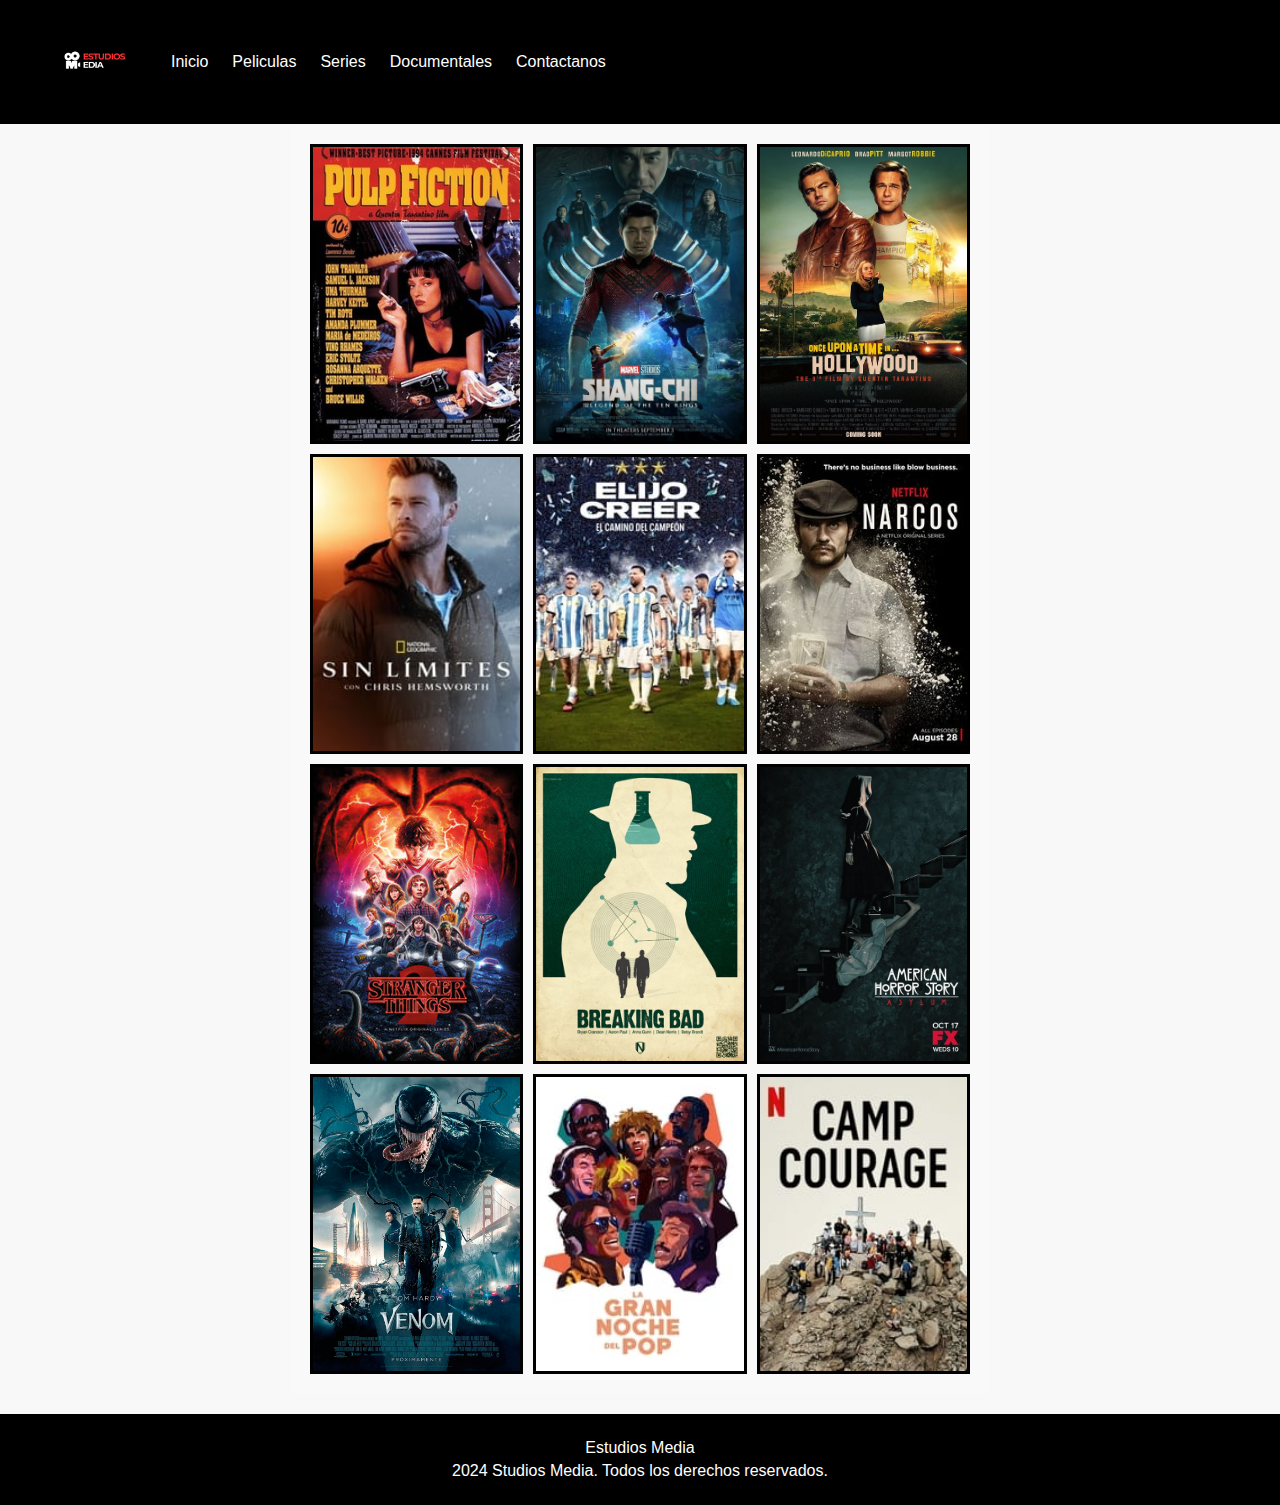
<file: index.html>
<!DOCTYPE html>
<html lang="es">
<head>
    <meta charset="UTF-8">
    <meta name="viewport" content="width=device-width, initial-scale=1.0">
    <link rel="stylesheet" href="css/estilos.css">
    <title>Estudios Media</title>
    <link rel="stylesheet" href="https://cdnjs.cloudflare.com/ajax/libs/font-awesome/6.6.0/css/all.min.css" integrity="sha512-Kc323vGBEqzTmouAECnVceyQqyqdsSiqLQISBL29aUW4U/M7pSPA/gEUZQqv1cwx4OnYxTxve5UMg5GT6L4JJg==" crossorigin="anonymous" referrerpolicy="no-referrer" />
</head>
<body>
    <header>
        <div class="caja_logo">
            <img src="Imagenes/Estudios Media Logo.png" alt="" class="logo">
        </div>
        <div class="caja_menu">
            <ul>
                <li><a href="index.html"><i class=""><i class="fa-solid fa-house"></i></i>Inicio</a></li>
                <li><a href="peliculas.html"><i class=""><i class="fa-solid fa-video"></i></i>Peliculas</a></li>
                <li><a href="series.html"><i class=""><i class="fa-solid fa-clapperboard"></i></i>Series</a></li>
                <li><a href="Documentales.html"><i class=""><i class="fa-solid fa-film"></i></i>Documentales</a></li>
                <li><a href="contactanos.html"><i class=""><i class="fa-solid fa-address-book"></i></i>Contactanos</a></li>
            </ul>
        </div>
    </header>
    <div class="container">
        <img src="Imagenes inicio/Pelicula 1.jpg" alt="Pelicula 1">
        <img src="Imagenes inicio/Pelicula 2.jpg" alt="Pelicula 2">
        <img src="Imagenes inicio/Pelicula 3.jpg" alt="Pelicula 3">
        <img src="Imagenes inicio/Documental 4.jpg" alt="Documental 4">
        <img src="Imagenes inicio/Documental 5.jpg" alt="Documental 5">
        <img src="Imagenes inicio/Serie 6.jpg" alt="Serie 6">
        <img src="Imagenes inicio/Serie 7.jpg" alt="Serie 7">
        <img src="Imagenes inicio/Serei 8.jpg" alt="Serie 8">
        <img src="Imagenes inicio/Serie 9.jpg" alt="Serie 9">
        <img src="Imagenes inicio/Pelicula 10.jpg" alt="Pelicula 10">
        <img src="Imagenes inicio/Documental 11.jpg" alt="Documental 11">
        <img src="Imagenes inicio/Documental 12.jpg" alt="Documental 12">
    </div>
    <footer>
        <p>Estudios Media</p>
        <p>2024 Studios Media. Todos los derechos reservados.</p>
    </footer>
</body>
</html>
</file>
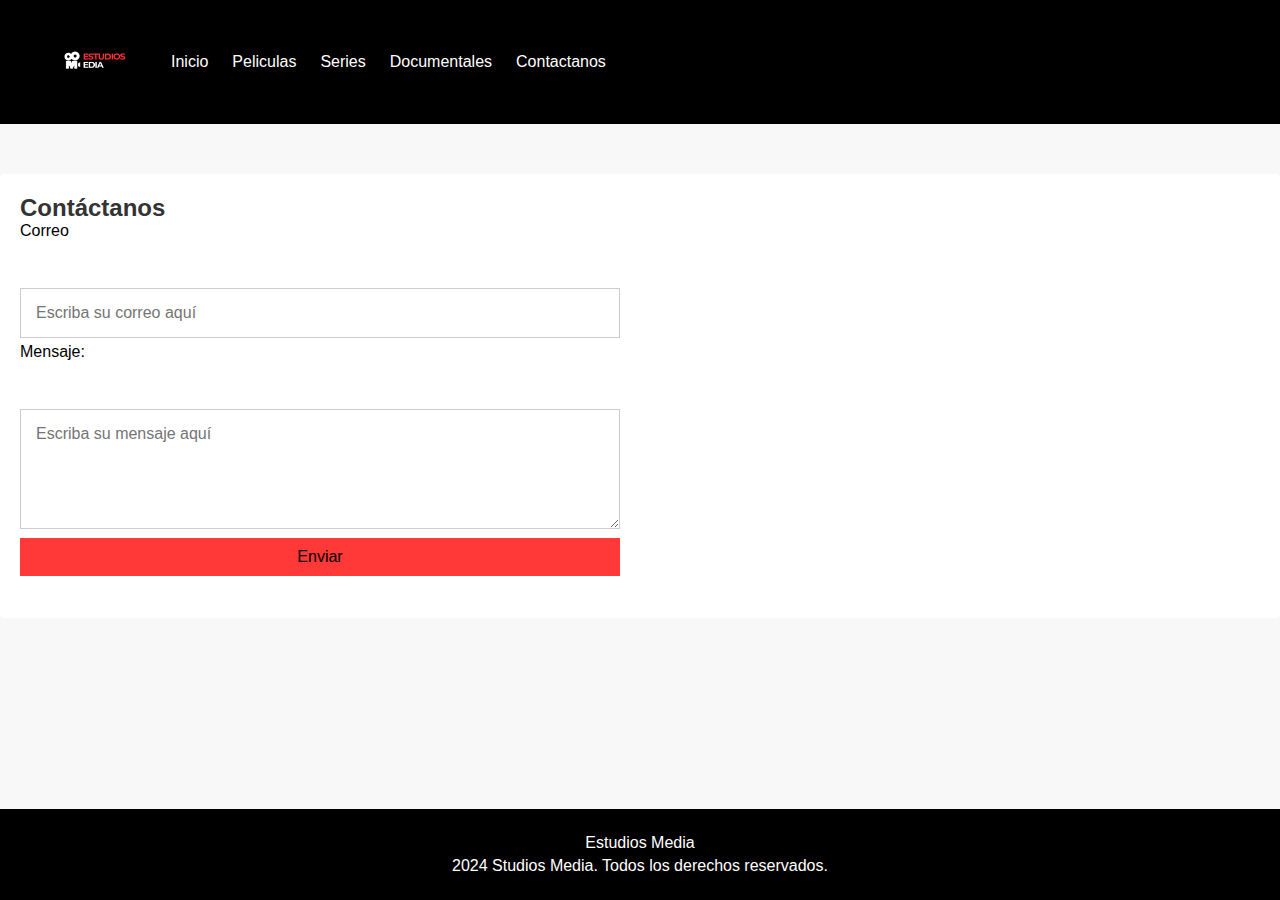
<file: contactanos.html>
<!DOCTYPE html>
<html lang="es">
<head>
    <meta charset="UTF-8">
    <meta name="viewport" content="width=device-width, initial-scale=1.0">
    <link rel="stylesheet" href="css/estilos.css">
    <title>Estudios Media - Contáctanos</title>
    <link rel="stylesheet" href="https://cdnjs.cloudflare.com/ajax/libs/font-awesome/6.6.0/css/all.min.css" integrity="sha512-Kc323vGBEqzTmouAECnVceyQqyqdsSiqLQISBL29aUW4U/M7pSPA/gEUZQqv1cwx4OnYxTxve5UMg5GT6L4JJg==" crossorigin="anonymous" referrerpolicy="no-referrer" />
</head>
<body>
    <header>
        <div class="caja_logo">
            <img src="Imagenes/Estudios Media Logo.png" alt="Estudios Media Logo" class="logo">
        </div>
        <div class="caja_menu">
            <ul>
                <li><a href="index.html"><i class=""><i class="fa-solid fa-house"></i></i>Inicio</a></li>
                <li><a href="peliculas.html"><i class=""><i class="fa-solid fa-video"></i></i>Peliculas</a></li>
                <li><a href="series.html"><i class=""><i class="fa-solid fa-clapperboard"></i></i>Series</a></li>
                <li><a href="Documentales.html"><i class=""><i class="fa-solid fa-film"></i></i>Documentales</a></li>
                <li><a href="contactanos.html"><i class=""><i class="fa-solid fa-address-book"></i></i>Contactanos</a></li>
            </ul>
        </div>
    </header>

    <div class="container-mapa">
        <div class="formulario">
            <h2>Contáctanos</h2>
            <form action="#" method="post">
                <label for="correo">Correo</label>
                <input type="email" id="correo" name="correo" placeholder="Escriba su correo aquí" required>
                
                <label for="mensaje">Mensaje:</label>
                <textarea id="mensaje" name="mensaje" placeholder="Escriba su mensaje aquí" required></textarea>
                
                <button type="submit">Enviar</button>
            </form>
        </div>
        <div class="mapa">
            <iframe src="https://www.google.com/maps/embed?pb=!1m18!1m12!1m3!1d2904.709839704379!2d-4.72349362494287!3d41.65233593375773!2m3!1f0!2f0!3f0!3m2!1i1024!2i768!4f13.1!3m3!1m2!1s0xd4713438f4d1f65%3A0x713080d5edbb4e4a!2sC.%20del%20Hornija%2C%208%2C%2047013%20Valladolid%2C%20Espa%C3%B1a!5e0!3m2!1ses!2sdo!4v1693418726938!5m2!1ses!2sdo" width="600" height="450" style="border:0;" allowfullscreen="" loading="lazy" referrerpolicy="no-referrer-when-downgrade"></iframe>
        </div>
    </div>

    <footer class="footer-pernalized">
        <p>Estudios Media</p>
        <p>2024 Studios Media. Todos los derechos reservados.</p>
    </footer>
</body>
</html>
</file>
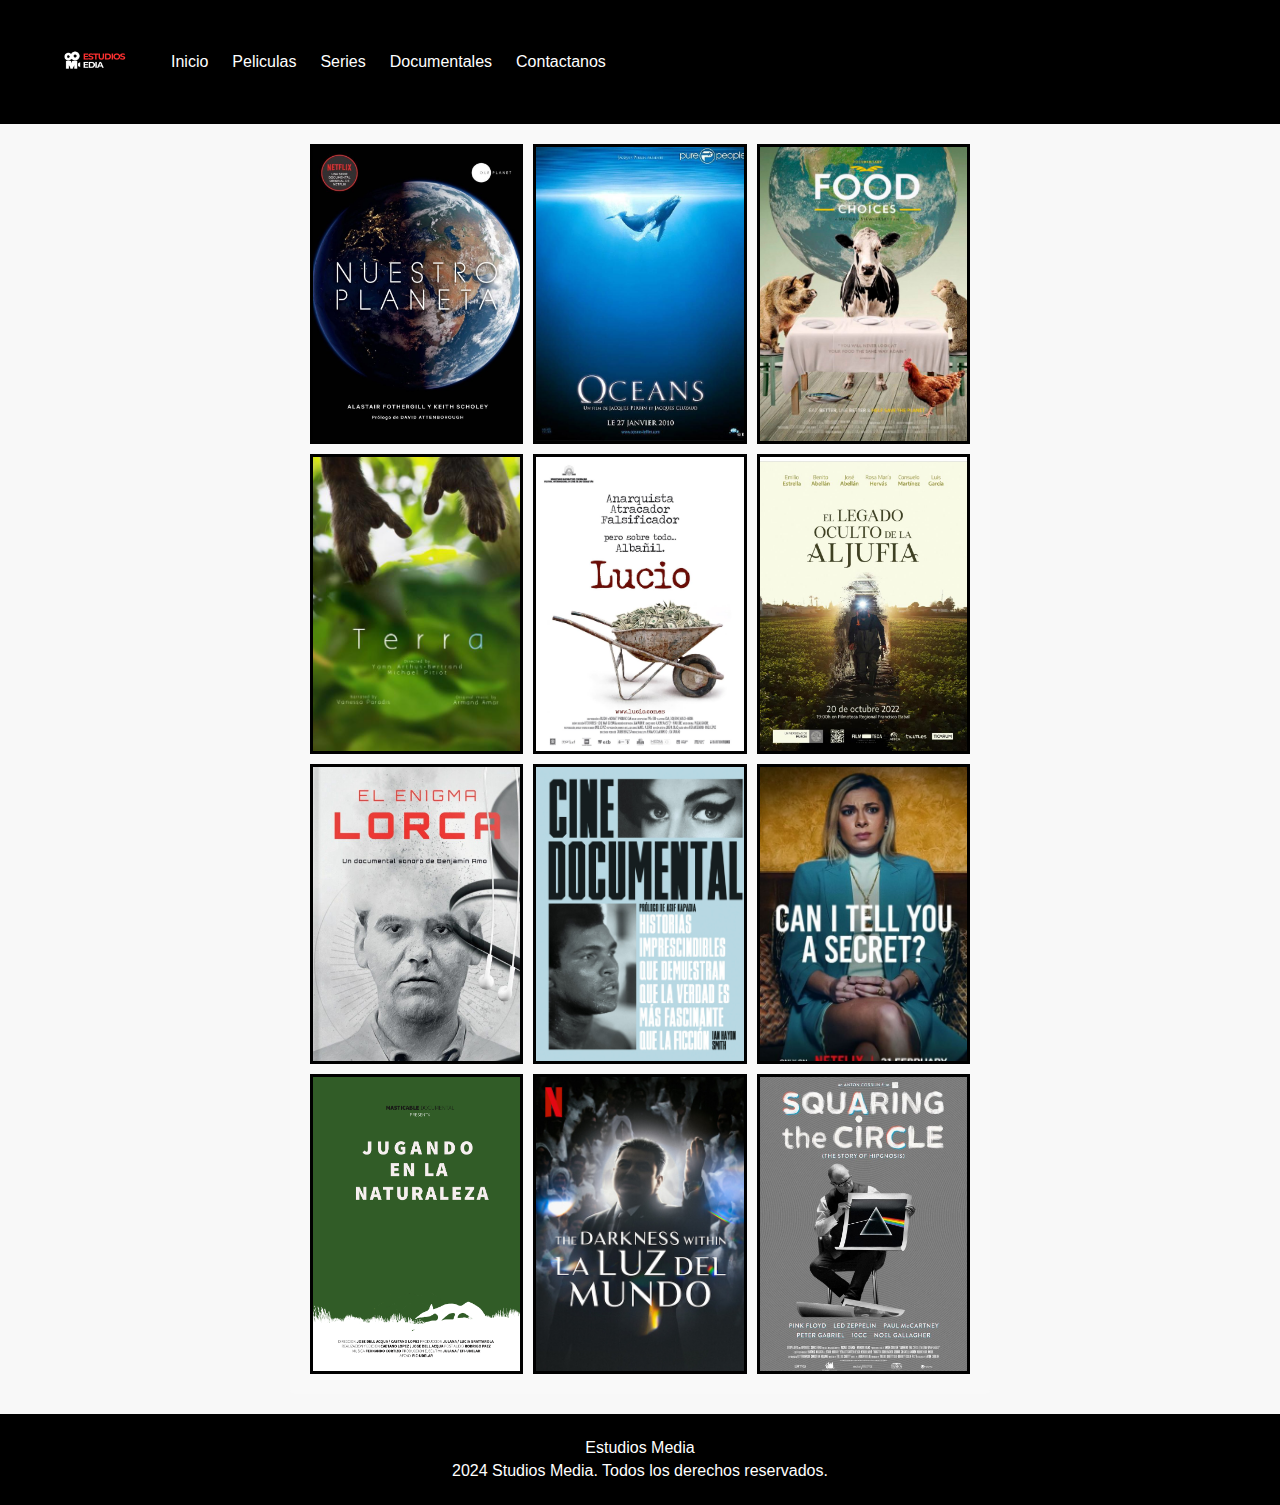
<file: Documentales.html>
<!DOCTYPE html>
<html lang="es">
<head>
    <meta charset="UTF-8">
    <meta name="viewport" content="width=device-width, initial-scale=1.0">
    <link rel="stylesheet" href="css/estilos.css">
    <title>Estudios Media</title>
    <link rel="stylesheet" href="https://cdnjs.cloudflare.com/ajax/libs/font-awesome/6.6.0/css/all.min.css" integrity="sha512-Kc323vGBEqzTmouAECnVceyQqyqdsSiqLQISBL29aUW4U/M7pSPA/gEUZQqv1cwx4OnYxTxve5UMg5GT6L4JJg==" crossorigin="anonymous" referrerpolicy="no-referrer" />
</head>
<body>
    <header>
        <div class="caja_logo">
            <img src="Imagenes/Estudios Media Logo.png" alt="" class="logo">
        </div>
        <div class="caja_menu">
            <ul>
                <li><a href="index.html"><i class=""><i class="fa-solid fa-house"></i></i>Inicio</a></li>
                <li><a href="peliculas.html"><i class=""><i class="fa-solid fa-video"></i></i>Peliculas</a></li>
                <li><a href="series.html"><i class=""><i class="fa-solid fa-clapperboard"></i></i>Series</a></li>
                <li><a href="Documentales.html"><i class=""><i class="fa-solid fa-film"></i></i>Documentales</a></li>
                <li><a href="contactanos.html"><i class=""><i class="fa-solid fa-address-book"></i></i>Contactanos</a></li>
            </ul>
        </div>
    </header>
    <div class="container">
        <img src="Documentales/1.jpg" alt="Pelicula 1">
        <img src="Documentales/2.jpg" alt="Pelicula 2">
        <img src="Documentales/3.jpg" alt="Pelicula 3">
        <img src="Documentales/4.jpg" alt="Pelicula 4">
        <img src="Documentales/5.jpg" alt="Pelicula 4">
        <img src="Documentales/6.jpeg" alt="Pelicula 4">
        <img src="Documentales/7.jpg" alt="Pelicula 4">
        <img src="Documentales/8.jpg" alt="Pelicula 4">
        <img src="Documentales/9.jpg" alt="Pelicula 4">
        <img src="Documentales/10.png" alt="Pelicula 4">
        <img src="Documentales/11.jpg" alt="Pelicula 4">
        <img src="Documentales/12.jpg" alt="Pelicula 4">
       
    </div>
    <footer>
        <p>Estudios Media</p>
        <p>2024 Studios Media. Todos los derechos reservados.</p>
    </footer>
</body>
</html>
</file>
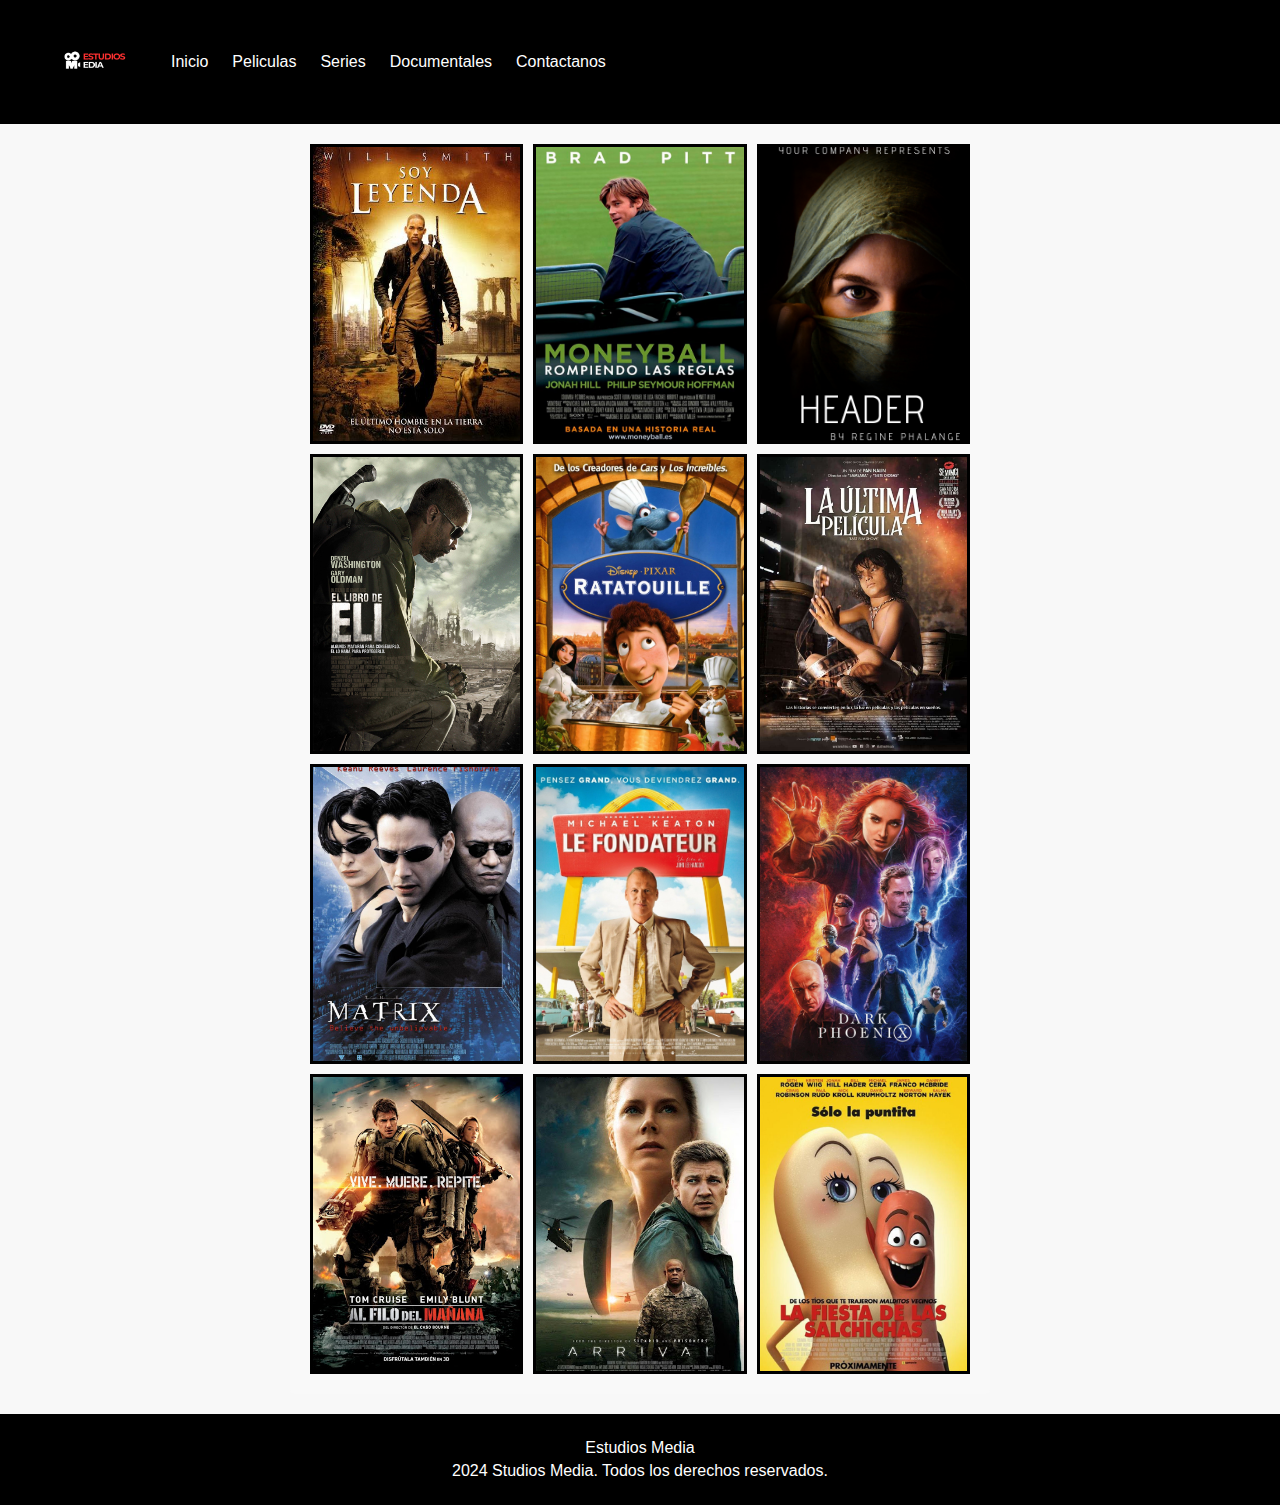
<file: peliculas.html>
<!DOCTYPE html>
<html lang="es">
<head>
    <meta charset="UTF-8">
    <meta name="viewport" content="width=device-width, initial-scale=1.0">
    <link rel="stylesheet" href="css/estilos.css">
    <title>Estudios Media</title>
    <link rel="stylesheet" href="https://cdnjs.cloudflare.com/ajax/libs/font-awesome/6.6.0/css/all.min.css" integrity="sha512-Kc323vGBEqzTmouAECnVceyQqyqdsSiqLQISBL29aUW4U/M7pSPA/gEUZQqv1cwx4OnYxTxve5UMg5GT6L4JJg==" crossorigin="anonymous" referrerpolicy="no-referrer" />
</head>
<body>
    <header>
        <div class="caja_logo">
            <img src="Imagenes/Estudios Media Logo.png" alt="" class="logo">
        </div>
        <div class="caja_menu">
            <ul>
                <li><a href="index.html"><i class=""><i class="fa-solid fa-house"></i></i>Inicio</a></li>
                <li><a href="peliculas.html"><i class=""><i class="fa-solid fa-video"></i></i>Peliculas</a></li>
                <li><a href="series.html"><i class=""><i class="fa-solid fa-clapperboard"></i></i>Series</a></li>
                <li><a href="Documentales.html"><i class=""><i class="fa-solid fa-film"></i></i>Documentales</a></li>
                <li><a href="contactanos.html"><i class=""><i class="fa-solid fa-address-book"></i></i>Contactanos</a></li>
            </ul>
        </div>
    </header>
    <div class="container">
        <img src="Peliculas/1.jpg" alt="Pelicula 1">
        <img src="Peliculas/2.jpg" alt="Pelicula 2">
        <img src="Peliculas/3.jpg" alt="Pelicula 3">
        <img src="Peliculas/4.jpg" alt="Pelicula 4">
        <img src="Peliculas/5.jpg" alt="Pelicula 5">
        <img src="Peliculas/6.jpg" alt="Pelicula 6">
        <img src="Peliculas/7.jpg" alt="Pelicula 7">
        <img src="Peliculas/8.jpg" alt="Pelicula 8">
        <img src="Peliculas/9.jpg" alt="Pelicula 9">
        <img src="Peliculas/10.jpg" alt="Pelicula 10">
        <img src="Peliculas/11.jpg" alt="Pelicula 11">
        <img src="Peliculas/12.jpg" alt="Pelicula 22">
    </div>
    <footer>
        <p>Estudios Media</p>
        <p>2024 Studios Media. Todos los derechos reservados.</p>
    </footer>
</body>
</html>
</file>
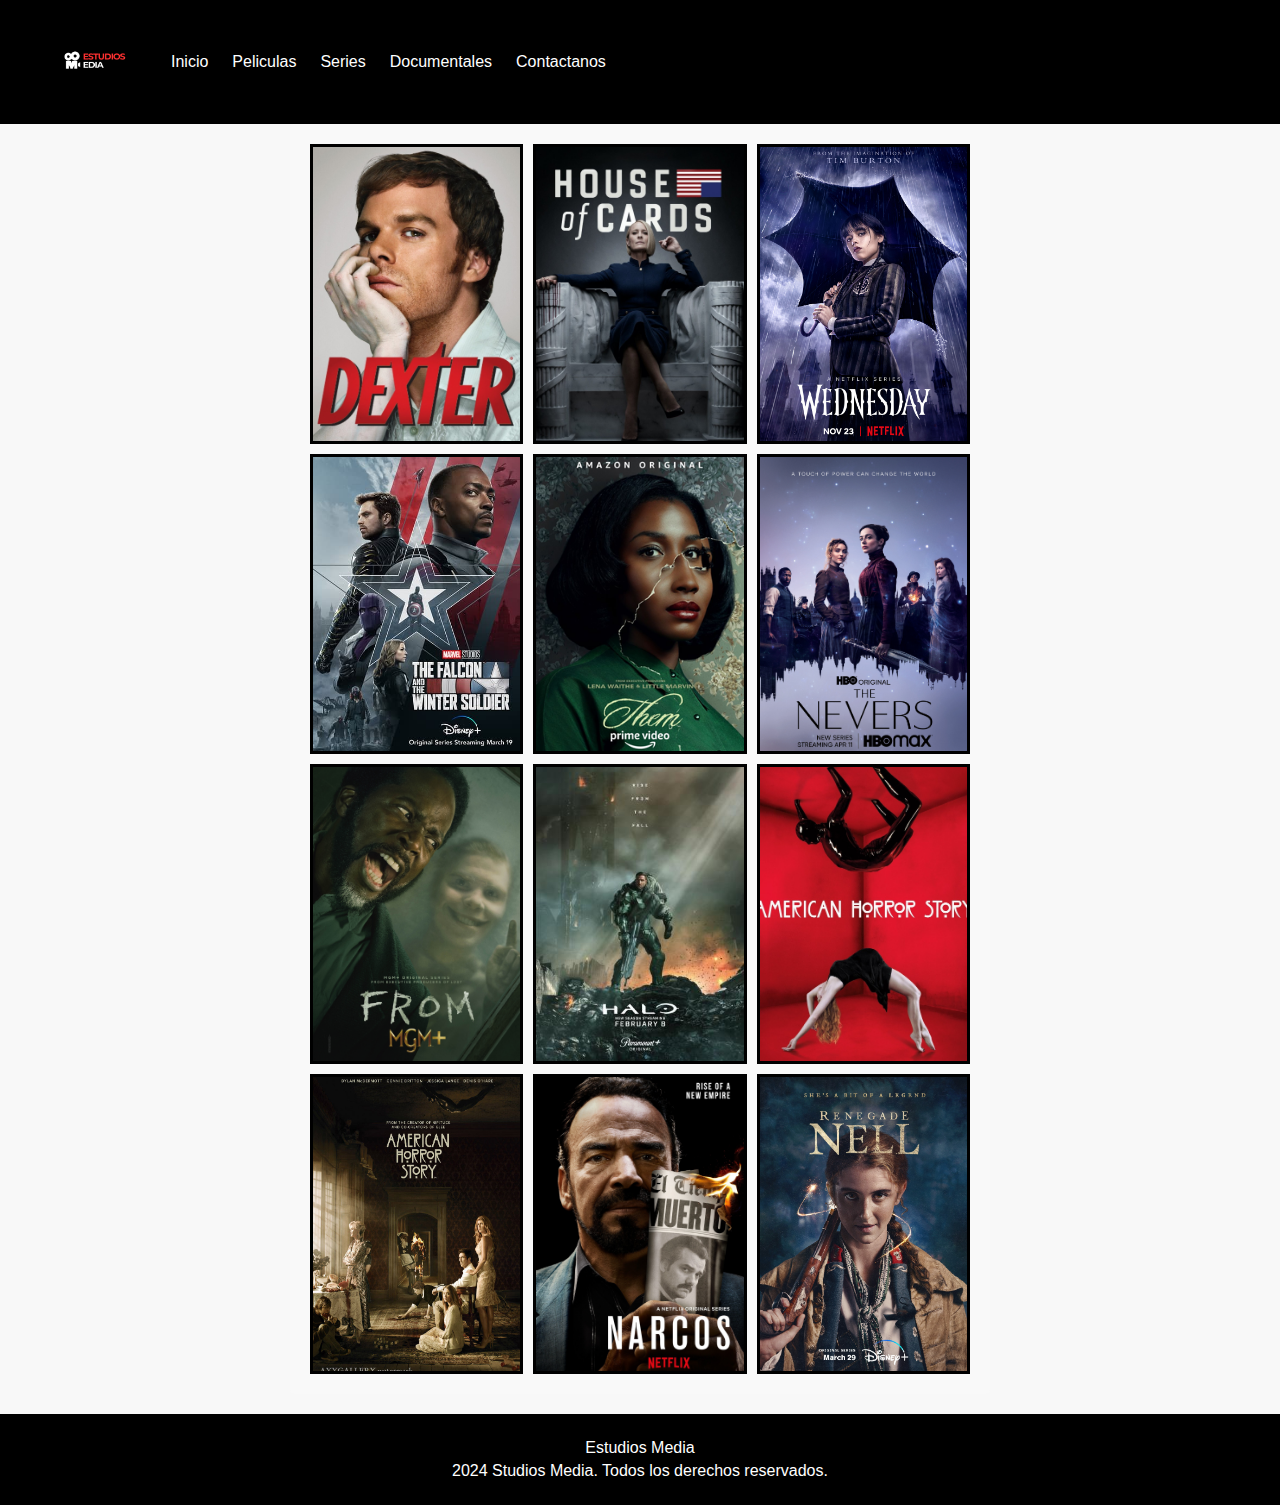
<file: series.html>
<!DOCTYPE html>
<html lang="es">
<head>
    <meta charset="UTF-8">
    <meta name="viewport" content="width=device-width, initial-scale=1.0">
    <link rel="stylesheet" href="css/estilos.css">
    <title>Estudios Media</title>
    <link rel="stylesheet" href="https://cdnjs.cloudflare.com/ajax/libs/font-awesome/6.6.0/css/all.min.css" integrity="sha512-Kc323vGBEqzTmouAECnVceyQqyqdsSiqLQISBL29aUW4U/M7pSPA/gEUZQqv1cwx4OnYxTxve5UMg5GT6L4JJg==" crossorigin="anonymous" referrerpolicy="no-referrer" />
</head>
<body>
    <header>
        <div class="caja_logo">
            <img src="Imagenes/Estudios Media Logo.png" alt="" class="logo">
        </div>
        <div class="caja_menu">
            <ul>
                <li><a href="index.html"><i class=""><i class="fa-solid fa-house"></i></i>Inicio</a></li>
                <li><a href="peliculas.html"><i class=""><i class="fa-solid fa-video"></i></i>Peliculas</a></li>
                <li><a href="series.html"><i class=""><i class="fa-solid fa-clapperboard"></i></i>Series</a></li>
                <li><a href="Documentales.html"><i class=""><i class="fa-solid fa-film"></i></i>Documentales</a></li>
                <li><a href="contactanos.html"><i class=""><i class="fa-solid fa-address-book"></i></i>Contactanos</a></li>
            </ul>
        </div>
    </header>
    <div class="container">
        <img src="Series/1.jpg "alt="Pelicula 1">
        <img src="Series/2.jpg" alt="Pelicula 2">
        <img src="Series/3.jpg" alt="Pelicula 3">
        <img src="Series/4.jpg" alt="Pelicula 4">
        <img src="Series/5.png" alt="Pelicula 5">
        <img src="Series/6.jpg" alt="Pelicula 6">
        <img src="Series/7.jpg" alt="Pelicula 7">
        <img src="Series/8.jpg" alt="Pelicula 8">
        <img src="Series/9.jpg" alt="Pelicula 9">
        <img src="Series/10.jpg" alt="Pelicula 10">
        <img src="Series/11.jpg" alt="Pelicula 11">
        <img src="Series/12.jpeg" alt="Pelicula 12">
    </div>
    <footer>
        <p>Estudios Media</p>
        <p>2024 Studios Media. Todos los derechos reservados.</p>
    </footer>
</body>
</html>
</file>
<file: css/estilos.css>
* {
    margin: 0;
    padding: 0;
    box-sizing: border-box;
}

body {
    font-family: Arial, sans-serif;
    background-color: #f8f8f8;
    color: #333;
}

header {
    background-color: #000000;
    padding: 10px 0;
    display: flex;
    justify-content: space-between;
    align-items: center;
    color: white;
}

header .caja_logo {
    margin-left: 50px;
}

header .caja_logo img {
    height: 100px;
}

header .caja_menu ul {
    list-style: none;
    display: flex;
    margin-right: 750px;
}

header .caja_menu ul li {
    margin-left: 10px;
}

header .caja_menu ul li a {
    text-decoration: none;
    color: white;
    font-size: 16px;
    padding: 3px;
}

header .caja_menu ul li i {
    padding: 2px;
}

.container {
    display: grid;
    grid-template-columns: repeat(3, 1fr);
    gap: 10px;
    padding: 20px;
    max-width: 700px;
    background-color: white;
}


.container img {
    width: 100%;
    height: 300px; 
    object-fit: cover;
    display: grid;
    border: 3px solid #000;
}

.container {
    margin: 0 auto;
    padding: 20px;
    background-color: #f9f9f9;
    border-radius: 5px;
}

.formulario {
    text-align: left;
    flex: 1;
    margin-right: 20px;
    max-width: 600px; 
}

.formulario label {
    display: block;
    margin-bottom: 8%;
    font-weight: light;
    color: #000000;
}

.formulario input[type="email"],
.formulario textarea {
    width: 100%;
    padding: 15px;
    margin-bottom: 5px;
    border: 1px solid #ccc;
    box-sizing: border-box;
    font-size: 16px;
    background-color: #fff;
}

.formulario textarea {
    height: 120px;
    resize: vertical;
}

.formulario button {
    width: 100%;
    padding: 10px;
    background-color:rgba(255, 29, 29, 0.884);
    border: none;
    color: rgb(0, 0, 0);
    font-size: 16px;
}
textarea::placeholder {
    font-family: Arial, Helvetica, sans-serif;
  }

.container-mapa {
    display: flex;
    justify-content: space-between;
    align-items: flex-start;
    gap: 20px; 
    padding: 20px;
    background-color: white;
    max-width: 1500px;
    margin: 50px auto;
    border-radius: 5px;
}

.formulario {
    flex: 1;
    max-width: 600px;
}

.mapa {
    flex: 1;
    max-width: 800px;
}

.mapa iframe {
    width: 100%;
    height: 400px;
    border: none;
}

footer {
    background-color: #000000;
    color: white;
    text-align: center;
    padding: 20px 0;
    margin-top: 20px; 
}

.footer-pernalized{
    position: fixed;
    left: 0;
    bottom: 0;
    width: 100%;
}

footer p {
    margin: 5px 0;
}
</file>
